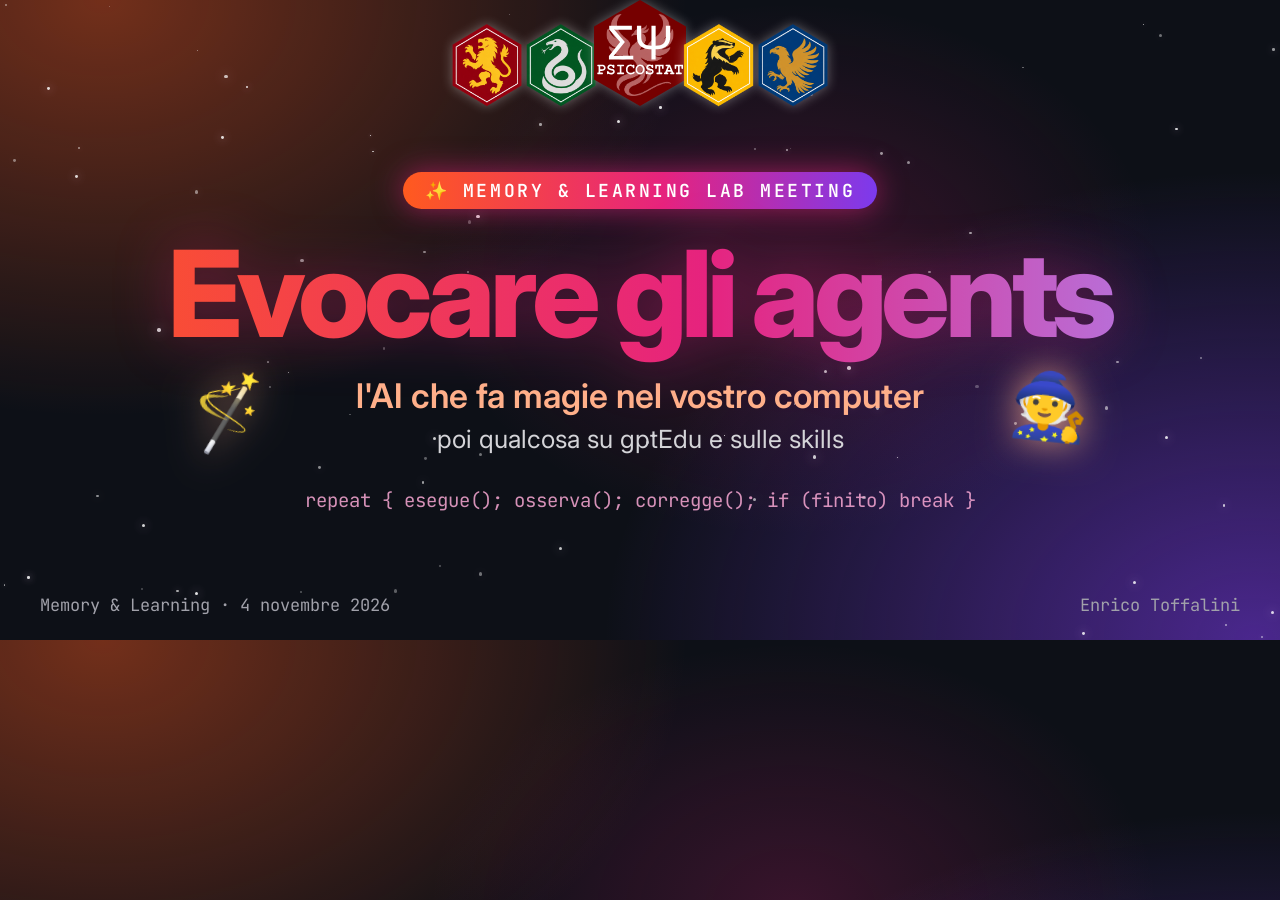
<file: R/social-card.html>
<!DOCTYPE html>
<html lang="it"><head><meta charset="utf-8">
<!-- Anteprima social 1280x640: rigenerare con headless Chrome, vedi commento in fondo -->
<style>
@import url("https://fonts.googleapis.com/css2?family=Inter:wght@400;600;800&family=JetBrains+Mono:wght@400;600&display=swap");
* { margin: 0; box-sizing: border-box; }
html, body { width: 1280px; height: 640px; overflow: hidden; }
body {
  font-family: Inter, system-ui, sans-serif; color: #e4e4e7; position: relative;
  background:
    radial-gradient(900px 640px at 8% 0%, rgba(255,90,31,0.42), transparent 65%),
    radial-gradient(1000px 720px at 98% 100%, rgba(124,58,237,0.55), transparent 65%),
    radial-gradient(520px 380px at 62% 42%, rgba(230,35,126,0.20), transparent 70%),
    #0d1017;
}
/* polvere di stelle */
.stars span { position: absolute; border-radius: 50%; background: #fff; }
.logos { position: absolute; top: 0; left: 50%; transform: translateX(-50%); display: flex; align-items: flex-start; }
.logos img { width: 74px; height: 86px; object-fit: contain; margin-top: 22px; filter: drop-shadow(0 0 6px rgba(255,255,255,0.35)); }
.logos img.ps { width: 92px; height: 106px; margin: 0 -4px; }
.main { position: absolute; top: 172px; left: 0; right: 0; text-align: center; }
.pill {
  display: inline-block; font-family: "JetBrains Mono", monospace; font-size: 18px; font-weight: 600;
  letter-spacing: 0.14em; text-transform: uppercase; color: #fff; padding: 7px 22px; border-radius: 999px;
  background: linear-gradient(90deg, #ff5a1f, #e6237e 55%, #7c3aed); box-shadow: 0 0 30px rgba(230,35,126,0.6);
}
h1 {
  font-size: 120px; font-weight: 800; letter-spacing: -0.045em; line-height: 1.05; margin-top: 22px; padding-bottom: 8px;
  background: linear-gradient(90deg, #ff5a1f, #e6237e 55%, #a78bfa); -webkit-background-clip: text; background-clip: text; color: transparent;
  filter: drop-shadow(0 0 28px rgba(230,35,126,0.35));
}
.sub { font-size: 34px; font-weight: 600; color: #ffb08a; margin-top: 10px; }
.sub2 { font-size: 25px; color: #d4d4d8; margin-top: 8px; }
.code { font-family: "JetBrains Mono", monospace; font-size: 19px; color: #f9a8d4; opacity: 0.85; margin-top: 34px; }
.foot { position: absolute; bottom: 24px; left: 40px; right: 40px; display: flex; justify-content: space-between;
  font-family: "JetBrains Mono", monospace; font-size: 17px; color: #a1a1aa; }
.wand { position: absolute; font-size: 64px; filter: drop-shadow(0 0 18px rgba(255,176,138,0.8)); }
</style></head>
<body>
<div class="stars" id="stars"></div>
<div class="logos">
  <img src="../figures/badge-grifondoro.svg"><img src="../figures/badge-serpeverde.svg"><img class="ps" src="../figures/psicostat.svg"><img src="../figures/badge-tassorosso.svg"><img src="../figures/badge-corvonero.svg">
</div>
<div class="wand" style="left: 190px; top: 372px; transform: rotate(-14deg);">🪄</div>
<div class="wand" style="right: 190px; top: 366px; transform: rotate(6deg);">🧙</div>
<div class="main">
  <span class="pill">✨ Memory &amp; Learning Lab Meeting</span>
  <h1>Evocare gli agents</h1>
  <div class="sub">l'AI che fa magie nel vostro computer</div>
  <div class="sub2">poi qualcosa su gptEdu e sulle skills</div>
  <div class="code">repeat { esegue(); osserva(); corregge(); if (finito) break }</div>
</div>
<div class="foot"><span>Memory &amp; Learning · 4 novembre 2026</span><span>Enrico Toffalini</span></div>
<script>
// stelline deterministiche (stesso risultato a ogni render)
let s = 7, r = () => (s = (s * 16807) % 2147483647) / 2147483647, h = "";
for (let i = 0; i < 90; i++) {
  const z = 1 + r() * 2.6, o = 0.25 + r() * 0.65;
  h += `<span style="left:${r()*1280}px;top:${r()*640}px;width:${z}px;height:${z}px;opacity:${o};box-shadow:0 0 ${z*3}px rgba(255,220,255,${o})"></span>`;
}
document.getElementById("stars").innerHTML = h;
</script>
<!-- Rigenerare (dalla cartella del progetto):
"C:/Program Files/Google/Chrome/Application/chrome.exe" --headless=new --disable-gpu --hide-scrollbars --allow-file-access-from-files
  --window-size=1280,640 --virtual-time-budget=5000 --screenshot=figures/social-preview.png R/social-card.html -->
</body></html>
</file>
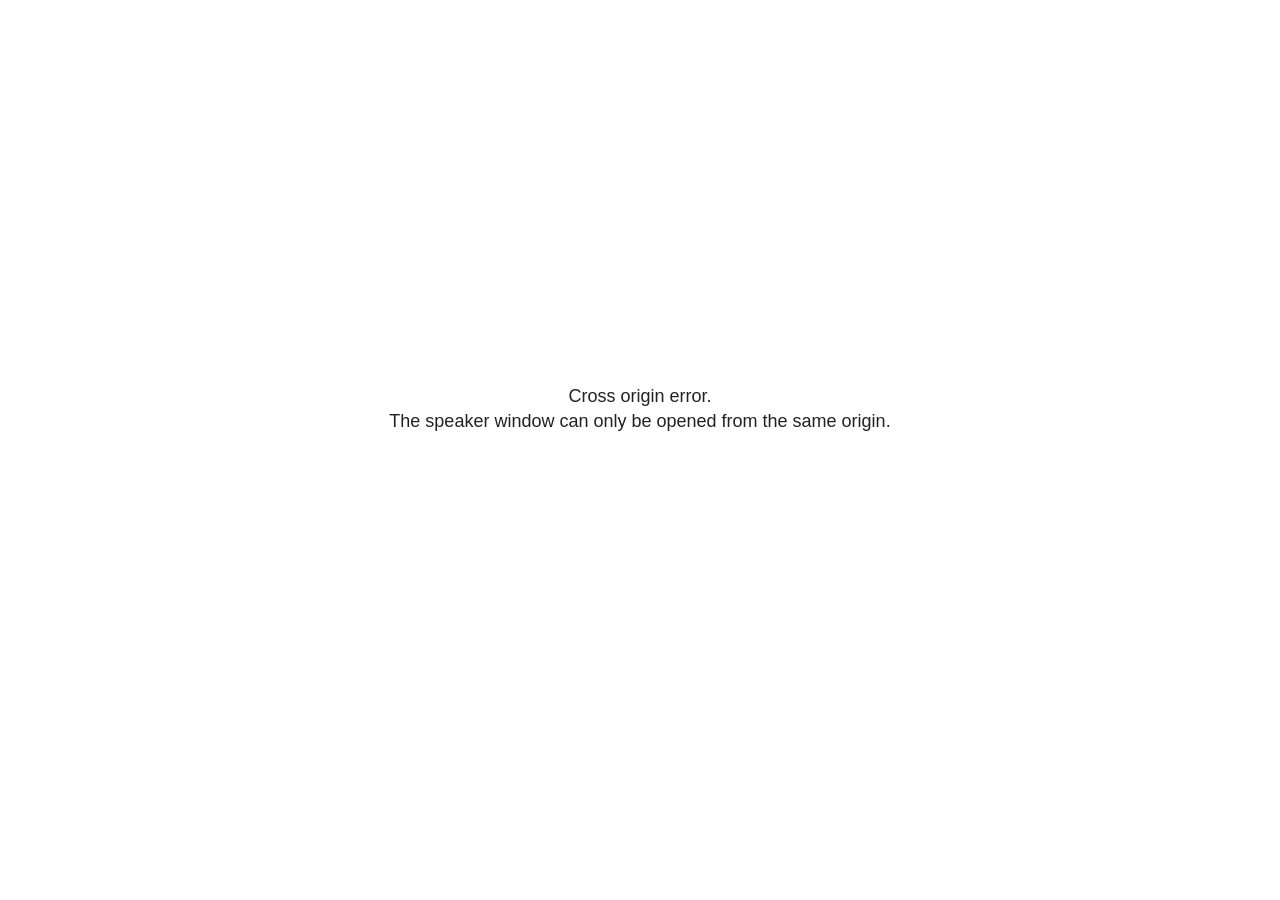
<file: index_files/libs/revealjs/plugin/notes/speaker-view.html>
<!--
	NOTE: You need to build the notes plugin after making changes to this file.
-->
<html lang="en">
	<head>
		<meta charset="utf-8">

		<title>reveal.js - Speaker View</title>

		<style>
			body {
				font-family: Helvetica;
				font-size: 18px;
			}

			#current-slide,
			#upcoming-slide,
			#speaker-controls {
				padding: 6px;
				box-sizing: border-box;
				-moz-box-sizing: border-box;
			}

			#current-slide iframe,
			#upcoming-slide iframe {
				width: 100%;
				height: 100%;
				border: 1px solid #ddd;
			}

			#current-slide .label,
			#upcoming-slide .label {
				position: absolute;
				top: 10px;
				left: 10px;
				z-index: 2;
			}

			#connection-status {
				position: absolute;
				top: 0;
				left: 0;
				width: 100%;
				height: 100%;
				z-index: 20;
				padding: 30% 20% 20% 20%;
				font-size: 18px;
				color: #222;
				background: #fff;
				text-align: center;
				box-sizing: border-box;
				line-height: 1.4;
			}

			.overlay-element {
				height: 34px;
				line-height: 34px;
				padding: 0 10px;
				text-shadow: none;
				background: rgba( 220, 220, 220, 0.8 );
				color: #222;
				font-size: 14px;
			}

			.overlay-element.interactive:hover {
				background: rgba( 220, 220, 220, 1 );
			}

			#current-slide {
				position: absolute;
				width: 60%;
				height: 100%;
				top: 0;
				left: 0;
				padding-right: 0;
			}

			#upcoming-slide {
				position: absolute;
				width: 40%;
				height: 40%;
				right: 0;
				top: 0;
			}

			/* Speaker controls */
			#speaker-controls {
				position: absolute;
				top: 40%;
				right: 0;
				width: 40%;
				height: 60%;
				overflow: auto;
				font-size: 18px;
			}

				.speaker-controls-time.hidden,
				.speaker-controls-notes.hidden {
					display: none;
				}

				.speaker-controls-time .label,
				.speaker-controls-pace .label,
				.speaker-controls-notes .label {
					text-transform: uppercase;
					font-weight: normal;
					font-size: 0.66em;
					color: #666;
					margin: 0;
				}

				.speaker-controls-time, .speaker-controls-pace {
					border-bottom: 1px solid rgba( 200, 200, 200, 0.5 );
					margin-bottom: 10px;
					padding: 10px 16px;
					padding-bottom: 20px;
					cursor: pointer;
				}

				.speaker-controls-time .reset-button {
					opacity: 0;
					float: right;
					color: #666;
					text-decoration: none;
				}
				.speaker-controls-time:hover .reset-button {
					opacity: 1;
				}

				.speaker-controls-time .timer,
				.speaker-controls-time .clock {
					width: 50%;
				}

				.speaker-controls-time .timer,
				.speaker-controls-time .clock,
				.speaker-controls-time .pacing .hours-value,
				.speaker-controls-time .pacing .minutes-value,
				.speaker-controls-time .pacing .seconds-value {
					font-size: 1.9em;
				}

				.speaker-controls-time .timer {
					float: left;
				}

				.speaker-controls-time .clock {
					float: right;
					text-align: right;
				}

				.speaker-controls-time span.mute {
					opacity: 0.3;
				}

				.speaker-controls-time .pacing-title {
					margin-top: 5px;
				}

				.speaker-controls-time .pacing.ahead {
					color: blue;
				}

				.speaker-controls-time .pacing.on-track {
					color: green;
				}

				.speaker-controls-time .pacing.behind {
					color: red;
				}

				.speaker-controls-notes {
					padding: 10px 16px;
				}

				.speaker-controls-notes .value {
					margin-top: 5px;
					line-height: 1.4;
					font-size: 1.2em;
				}

			/* Layout selector */
			#speaker-layout {
				position: absolute;
				top: 10px;
				right: 10px;
				color: #222;
				z-index: 10;
			}
				#speaker-layout select {
					position: absolute;
					width: 100%;
					height: 100%;
					top: 0;
					left: 0;
					border: 0;
					box-shadow: 0;
					cursor: pointer;
					opacity: 0;

					font-size: 1em;
					background-color: transparent;

					-moz-appearance: none;
					-webkit-appearance: none;
					-webkit-tap-highlight-color: rgba(0, 0, 0, 0);
				}

				#speaker-layout select:focus {
					outline: none;
					box-shadow: none;
				}

			.clear {
				clear: both;
			}

			/* Speaker layout: Wide */
			body[data-speaker-layout="wide"] #current-slide,
			body[data-speaker-layout="wide"] #upcoming-slide {
				width: 50%;
				height: 45%;
				padding: 6px;
			}

			body[data-speaker-layout="wide"] #current-slide {
				top: 0;
				left: 0;
			}

			body[data-speaker-layout="wide"] #upcoming-slide {
				top: 0;
				left: 50%;
			}

			body[data-speaker-layout="wide"] #speaker-controls {
				top: 45%;
				left: 0;
				width: 100%;
				height: 50%;
				font-size: 1.25em;
			}

			/* Speaker layout: Tall */
			body[data-speaker-layout="tall"] #current-slide,
			body[data-speaker-layout="tall"] #upcoming-slide {
				width: 45%;
				height: 50%;
				padding: 6px;
			}

			body[data-speaker-layout="tall"] #current-slide {
				top: 0;
				left: 0;
			}

			body[data-speaker-layout="tall"] #upcoming-slide {
				top: 50%;
				left: 0;
			}

			body[data-speaker-layout="tall"] #speaker-controls {
				padding-top: 40px;
				top: 0;
				left: 45%;
				width: 55%;
				height: 100%;
				font-size: 1.25em;
			}

			/* Speaker layout: Notes only */
			body[data-speaker-layout="notes-only"] #current-slide,
			body[data-speaker-layout="notes-only"] #upcoming-slide {
				display: none;
			}

			body[data-speaker-layout="notes-only"] #speaker-controls {
				padding-top: 40px;
				top: 0;
				left: 0;
				width: 100%;
				height: 100%;
				font-size: 1.25em;
			}

			@media screen and (max-width: 1080px) {
				body[data-speaker-layout="default"] #speaker-controls {
					font-size: 16px;
				}
			}

			@media screen and (max-width: 900px) {
				body[data-speaker-layout="default"] #speaker-controls {
					font-size: 14px;
				}
			}

			@media screen and (max-width: 800px) {
				body[data-speaker-layout="default"] #speaker-controls {
					font-size: 12px;
				}
			}

		</style>
	</head>

	<body>

		<div id="connection-status">Loading speaker view...</div>

		<div id="current-slide"></div>
		<div id="upcoming-slide"><span class="overlay-element label">Upcoming</span></div>
		<div id="speaker-controls">
			<div class="speaker-controls-time">
				<h4 class="label">Time <span class="reset-button">Click to Reset</span></h4>
				<div class="clock">
					<span class="clock-value">0:00 AM</span>
				</div>
				<div class="timer">
					<span class="hours-value">00</span><span class="minutes-value">:00</span><span class="seconds-value">:00</span>
				</div>
				<div class="clear"></div>

				<h4 class="label pacing-title" style="display: none">Pacing – Time to finish current slide</h4>
				<div class="pacing" style="display: none">
					<span class="hours-value">00</span><span class="minutes-value">:00</span><span class="seconds-value">:00</span>
				</div>
			</div>

			<div class="speaker-controls-notes hidden">
				<h4 class="label">Notes</h4>
				<div class="value"></div>
			</div>
		</div>
		<div id="speaker-layout" class="overlay-element interactive">
			<span class="speaker-layout-label"></span>
			<select class="speaker-layout-dropdown"></select>
		</div>

		<script>

			(function() {

				var notes,
					notesValue,
					currentState,
					currentSlide,
					upcomingSlide,
					layoutLabel,
					layoutDropdown,
					pendingCalls = {},
					lastRevealApiCallId = 0,
					connected = false

				var connectionStatus = document.querySelector( '#connection-status' );

				var SPEAKER_LAYOUTS = {
					'default': 'Default',
					'wide': 'Wide',
					'tall': 'Tall',
					'notes-only': 'Notes only'
				};

				setupLayout();

				let openerOrigin;

				try {
					openerOrigin = window.opener.location.origin;
				}
				catch ( error ) { console.warn( error ) }

				// In order to prevent XSS, the speaker view will only run if its
				// opener has the same origin as itself
				if( window.location.origin !== openerOrigin ) {
					connectionStatus.innerHTML = 'Cross origin error.<br>The speaker window can only be opened from the same origin.';
					return;
				}

				var connectionTimeout = setTimeout( function() {
					connectionStatus.innerHTML = 'Error connecting to main window.<br>Please try closing and reopening the speaker view.';
				}, 5000 );

				window.addEventListener( 'message', function( event ) {

					// Validate the origin of all messages to avoid parsing messages
					// that aren't meant for us. Ignore when running off file:// so
					// that the speaker view continues to work without a web server.
					if( window.location.origin !== event.origin && window.location.origin !== 'file://' ) {
						return
					}

					clearTimeout( connectionTimeout );
					connectionStatus.style.display = 'none';

					var data = JSON.parse( event.data );

					// The overview mode is only useful to the reveal.js instance
					// where navigation occurs so we don't sync it
					if( data.state ) delete data.state.overview;

					// Messages sent by the notes plugin inside of the main window
					if( data && data.namespace === 'reveal-notes' ) {
						if( data.type === 'connect' ) {
							handleConnectMessage( data );
						}
						else if( data.type === 'state' ) {
							handleStateMessage( data );
						}
						else if( data.type === 'return' ) {
							pendingCalls[data.callId](data.result);
							delete pendingCalls[data.callId];
						}
					}
					// Messages sent by the reveal.js inside of the current slide preview
					else if( data && data.namespace === 'reveal' ) {
						if( /ready/.test( data.eventName ) ) {
							// Send a message back to notify that the handshake is complete
							window.opener.postMessage( JSON.stringify({ namespace: 'reveal-notes', type: 'connected'} ), '*' );
						}
						else if( /slidechanged|fragmentshown|fragmenthidden|paused|resumed/.test( data.eventName ) && currentState !== JSON.stringify( data.state ) ) {

							dispatchStateToMainWindow( data.state );

						}
					}

				} );

				/**
				 * Updates the presentation in the main window to match the state
				 * of the presentation in the notes window.
				 */
				const dispatchStateToMainWindow = debounce(( state ) => {
					window.opener.postMessage( JSON.stringify({ method: 'setState', args: [ state ]} ), '*' );
				}, 500);

				/**
				 * Asynchronously calls the Reveal.js API of the main frame.
				 */
				function callRevealApi( methodName, methodArguments, callback ) {

					var callId = ++lastRevealApiCallId;
					pendingCalls[callId] = callback;
					window.opener.postMessage( JSON.stringify( {
						namespace: 'reveal-notes',
						type: 'call',
						callId: callId,
						methodName: methodName,
						arguments: methodArguments
					} ), '*' );

				}

				/**
				 * Called when the main window is trying to establish a
				 * connection.
				 */
				function handleConnectMessage( data ) {

					if( connected === false ) {
						connected = true;

						setupIframes( data );
						setupKeyboard();
						setupNotes();
						setupTimer();
						setupHeartbeat();
					}

				}

				/**
				 * Called when the main window sends an updated state.
				 */
				function handleStateMessage( data ) {

					// Store the most recently set state to avoid circular loops
					// applying the same state
					currentState = JSON.stringify( data.state );

					// No need for updating the notes in case of fragment changes
					if ( data.notes ) {
						notes.classList.remove( 'hidden' );
						notesValue.style.whiteSpace = data.whitespace;
						if( data.markdown ) {
							notesValue.innerHTML = marked( data.notes );
						}
						else {
							notesValue.innerHTML = data.notes;
						}
					}
					else {
						notes.classList.add( 'hidden' );
					}

					// Update the note slides
					currentSlide.contentWindow.postMessage( JSON.stringify({ method: 'setState', args: [ data.state ] }), '*' );
					upcomingSlide.contentWindow.postMessage( JSON.stringify({ method: 'setState', args: [ data.state ] }), '*' );
					upcomingSlide.contentWindow.postMessage( JSON.stringify({ method: 'next' }), '*' );

				}

				// Limit to max one state update per X ms
				handleStateMessage = debounce( handleStateMessage, 200 );

				/**
				 * Forward keyboard events to the current slide window.
				 * This enables keyboard events to work even if focus
				 * isn't set on the current slide iframe.
				 *
				 * Block F5 default handling, it reloads and disconnects
				 * the speaker notes window.
				 */
				function setupKeyboard() {

					document.addEventListener( 'keydown', function( event ) {
						if( event.keyCode === 116 || ( event.metaKey && event.keyCode === 82 ) ) {
							event.preventDefault();
							return false;
						}
						currentSlide.contentWindow.postMessage( JSON.stringify({ method: 'triggerKey', args: [ event.keyCode ] }), '*' );
					} );

				}

				/**
				 * Creates the preview iframes.
				 */
				function setupIframes( data ) {

					var params = [
						'receiver',
						'progress=false',
						'history=false',
						'transition=none',
						'autoSlide=0',
						'backgroundTransition=none'
					].join( '&' );

					var urlSeparator = /\?/.test(data.url) ? '&' : '?';
					var hash = '#/' + data.state.indexh + '/' + data.state.indexv;
					var currentURL = data.url + urlSeparator + params + '&scrollActivationWidth=false&postMessageEvents=true' + hash;
					var upcomingURL = data.url + urlSeparator + params + '&scrollActivationWidth=false&controls=false' + hash;

					currentSlide = document.createElement( 'iframe' );
					currentSlide.setAttribute( 'width', 1280 );
					currentSlide.setAttribute( 'height', 1024 );
					currentSlide.setAttribute( 'src', currentURL );
					document.querySelector( '#current-slide' ).appendChild( currentSlide );

					upcomingSlide = document.createElement( 'iframe' );
					upcomingSlide.setAttribute( 'width', 640 );
					upcomingSlide.setAttribute( 'height', 512 );
					upcomingSlide.setAttribute( 'src', upcomingURL );
					document.querySelector( '#upcoming-slide' ).appendChild( upcomingSlide );

				}

				/**
				 * Setup the notes UI.
				 */
				function setupNotes() {

					notes = document.querySelector( '.speaker-controls-notes' );
					notesValue = document.querySelector( '.speaker-controls-notes .value' );

				}

				/**
				 * We send out a heartbeat at all times to ensure we can
				 * reconnect with the main presentation window after reloads.
				 */
				function setupHeartbeat() {

					setInterval( () => {
						window.opener.postMessage( JSON.stringify({ namespace: 'reveal-notes', type: 'heartbeat'} ), '*' );
					}, 1000 );

				}

				function getTimings( callback ) {

					callRevealApi( 'getSlidesAttributes', [], function ( slideAttributes ) {
						callRevealApi( 'getConfig', [], function ( config ) {
							var totalTime = config.totalTime;
							var minTimePerSlide = config.minimumTimePerSlide || 0;
							var defaultTiming = config.defaultTiming;
							if ((defaultTiming == null) && (totalTime == null)) {
								callback(null);
								return;
							}
							// Setting totalTime overrides defaultTiming
							if (totalTime) {
								defaultTiming = 0;
							}
							var timings = [];
							for ( var i in slideAttributes ) {
								var slide = slideAttributes[ i ];
								var timing = defaultTiming;
								if( slide.hasOwnProperty( 'data-timing' )) {
									var t = slide[ 'data-timing' ];
									timing = parseInt(t);
									if( isNaN(timing) ) {
										console.warn("Could not parse timing '" + t + "' of slide " + i + "; using default of " + defaultTiming);
										timing = defaultTiming;
									}
								}
								timings.push(timing);
							}
							if ( totalTime ) {
								// After we've allocated time to individual slides, we summarize it and
								// subtract it from the total time
								var remainingTime = totalTime - timings.reduce( function(a, b) { return a + b; }, 0 );
								// The remaining time is divided by the number of slides that have 0 seconds
								// allocated at the moment, giving the average time-per-slide on the remaining slides
								var remainingSlides = (timings.filter( function(x) { return x == 0 }) ).length
								var timePerSlide = Math.round( remainingTime / remainingSlides, 0 )
								// And now we replace every zero-value timing with that average
								timings = timings.map( function(x) { return (x==0 ? timePerSlide : x) } );
							}
							var slidesUnderMinimum = timings.filter( function(x) { return (x < minTimePerSlide) } ).length
							if ( slidesUnderMinimum ) {
								message = "The pacing time for " + slidesUnderMinimum + " slide(s) is under the configured minimum of " + minTimePerSlide + " seconds. Check the data-timing attribute on individual slides, or consider increasing the totalTime or minimumTimePerSlide configuration options (or removing some slides).";
								alert(message);
							}
							callback( timings );
						} );
					} );

				}

				/**
				 * Return the number of seconds allocated for presenting
				 * all slides up to and including this one.
				 */
				function getTimeAllocated( timings, callback ) {

					callRevealApi( 'getSlidePastCount', [], function ( currentSlide ) {
						var allocated = 0;
						for (var i in timings.slice(0, currentSlide + 1)) {
							allocated += timings[i];
						}
						callback( allocated );
					} );

				}

				/**
				 * Create the timer and clock and start updating them
				 * at an interval.
				 */
				function setupTimer() {

					var start = new Date(),
					timeEl = document.querySelector( '.speaker-controls-time' ),
					clockEl = timeEl.querySelector( '.clock-value' ),
					hoursEl = timeEl.querySelector( '.hours-value' ),
					minutesEl = timeEl.querySelector( '.minutes-value' ),
					secondsEl = timeEl.querySelector( '.seconds-value' ),
					pacingTitleEl = timeEl.querySelector( '.pacing-title' ),
					pacingEl = timeEl.querySelector( '.pacing' ),
					pacingHoursEl = pacingEl.querySelector( '.hours-value' ),
					pacingMinutesEl = pacingEl.querySelector( '.minutes-value' ),
					pacingSecondsEl = pacingEl.querySelector( '.seconds-value' );

					var timings = null;
					getTimings( function ( _timings ) {

						timings = _timings;
						if (_timings !== null) {
							pacingTitleEl.style.removeProperty('display');
							pacingEl.style.removeProperty('display');
						}

						// Update once directly
						_updateTimer();

						// Then update every second
						setInterval( _updateTimer, 1000 );

					} );


					function _resetTimer() {

						if (timings == null) {
							start = new Date();
							_updateTimer();
						}
						else {
							// Reset timer to beginning of current slide
							getTimeAllocated( timings, function ( slideEndTimingSeconds ) {
								var slideEndTiming = slideEndTimingSeconds * 1000;
								callRevealApi( 'getSlidePastCount', [], function ( currentSlide ) {
									var currentSlideTiming = timings[currentSlide] * 1000;
									var previousSlidesTiming = slideEndTiming - currentSlideTiming;
									var now = new Date();
									start = new Date(now.getTime() - previousSlidesTiming);
									_updateTimer();
								} );
							} );
						}

					}

					timeEl.addEventListener( 'click', function() {
						_resetTimer();
						return false;
					} );

					function _displayTime( hrEl, minEl, secEl, time) {

						var sign = Math.sign(time) == -1 ? "-" : "";
						time = Math.abs(Math.round(time / 1000));
						var seconds = time % 60;
						var minutes = Math.floor( time / 60 ) % 60 ;
						var hours = Math.floor( time / ( 60 * 60 )) ;
						hrEl.innerHTML = sign + zeroPadInteger( hours );
						if (hours == 0) {
							hrEl.classList.add( 'mute' );
						}
						else {
							hrEl.classList.remove( 'mute' );
						}
						minEl.innerHTML = ':' + zeroPadInteger( minutes );
						if (hours == 0 && minutes == 0) {
							minEl.classList.add( 'mute' );
						}
						else {
							minEl.classList.remove( 'mute' );
						}
						secEl.innerHTML = ':' + zeroPadInteger( seconds );
					}

					function _updateTimer() {

						var diff, hours, minutes, seconds,
						now = new Date();

						diff = now.getTime() - start.getTime();

						clockEl.innerHTML = now.toLocaleTimeString( 'en-US', { hour12: true, hour: '2-digit', minute:'2-digit' } );
						_displayTime( hoursEl, minutesEl, secondsEl, diff );
						if (timings !== null) {
							_updatePacing(diff);
						}

					}

					function _updatePacing(diff) {

						getTimeAllocated( timings, function ( slideEndTimingSeconds ) {
							var slideEndTiming = slideEndTimingSeconds * 1000;

							callRevealApi( 'getSlidePastCount', [], function ( currentSlide ) {
								var currentSlideTiming = timings[currentSlide] * 1000;
								var timeLeftCurrentSlide = slideEndTiming - diff;
								if (timeLeftCurrentSlide < 0) {
									pacingEl.className = 'pacing behind';
								}
								else if (timeLeftCurrentSlide < currentSlideTiming) {
									pacingEl.className = 'pacing on-track';
								}
								else {
									pacingEl.className = 'pacing ahead';
								}
								_displayTime( pacingHoursEl, pacingMinutesEl, pacingSecondsEl, timeLeftCurrentSlide );
							} );
						} );
					}

				}

				/**
				 * Sets up the speaker view layout and layout selector.
				 */
				function setupLayout() {

					layoutDropdown = document.querySelector( '.speaker-layout-dropdown' );
					layoutLabel = document.querySelector( '.speaker-layout-label' );

					// Render the list of available layouts
					for( var id in SPEAKER_LAYOUTS ) {
						var option = document.createElement( 'option' );
						option.setAttribute( 'value', id );
						option.textContent = SPEAKER_LAYOUTS[ id ];
						layoutDropdown.appendChild( option );
					}

					// Monitor the dropdown for changes
					layoutDropdown.addEventListener( 'change', function( event ) {

						setLayout( layoutDropdown.value );

					}, false );

					// Restore any currently persisted layout
					setLayout( getLayout() );

				}

				/**
				 * Sets a new speaker view layout. The layout is persisted
				 * in local storage.
				 */
				function setLayout( value ) {

					var title = SPEAKER_LAYOUTS[ value ];

					layoutLabel.innerHTML = 'Layout' + ( title ? ( ': ' + title ) : '' );
					layoutDropdown.value = value;

					document.body.setAttribute( 'data-speaker-layout', value );

					// Persist locally
					if( supportsLocalStorage() ) {
						window.localStorage.setItem( 'reveal-speaker-layout', value );
					}

				}

				/**
				 * Returns the ID of the most recently set speaker layout
				 * or our default layout if none has been set.
				 */
				function getLayout() {

					if( supportsLocalStorage() ) {
						var layout = window.localStorage.getItem( 'reveal-speaker-layout' );
						if( layout ) {
							return layout;
						}
					}

					// Default to the first record in the layouts hash
					for( var id in SPEAKER_LAYOUTS ) {
						return id;
					}

				}

				function supportsLocalStorage() {

					try {
						localStorage.setItem('test', 'test');
						localStorage.removeItem('test');
						return true;
					}
					catch( e ) {
						return false;
					}

				}

				function zeroPadInteger( num ) {

					var str = '00' + parseInt( num );
					return str.substring( str.length - 2 );

				}

				/**
				 * Limits the frequency at which a function can be called.
				 */
				function debounce( fn, ms ) {

					var lastTime = 0,
						timeout;

					return function() {

						var args = arguments;
						var context = this;

						clearTimeout( timeout );

						var timeSinceLastCall = Date.now() - lastTime;
						if( timeSinceLastCall > ms ) {
							fn.apply( context, args );
							lastTime = Date.now();
						}
						else {
							timeout = setTimeout( function() {
								fn.apply( context, args );
								lastTime = Date.now();
							}, ms - timeSinceLastCall );
						}

					}

				}

			})();

		</script>
	</body>
</html>
</file>
